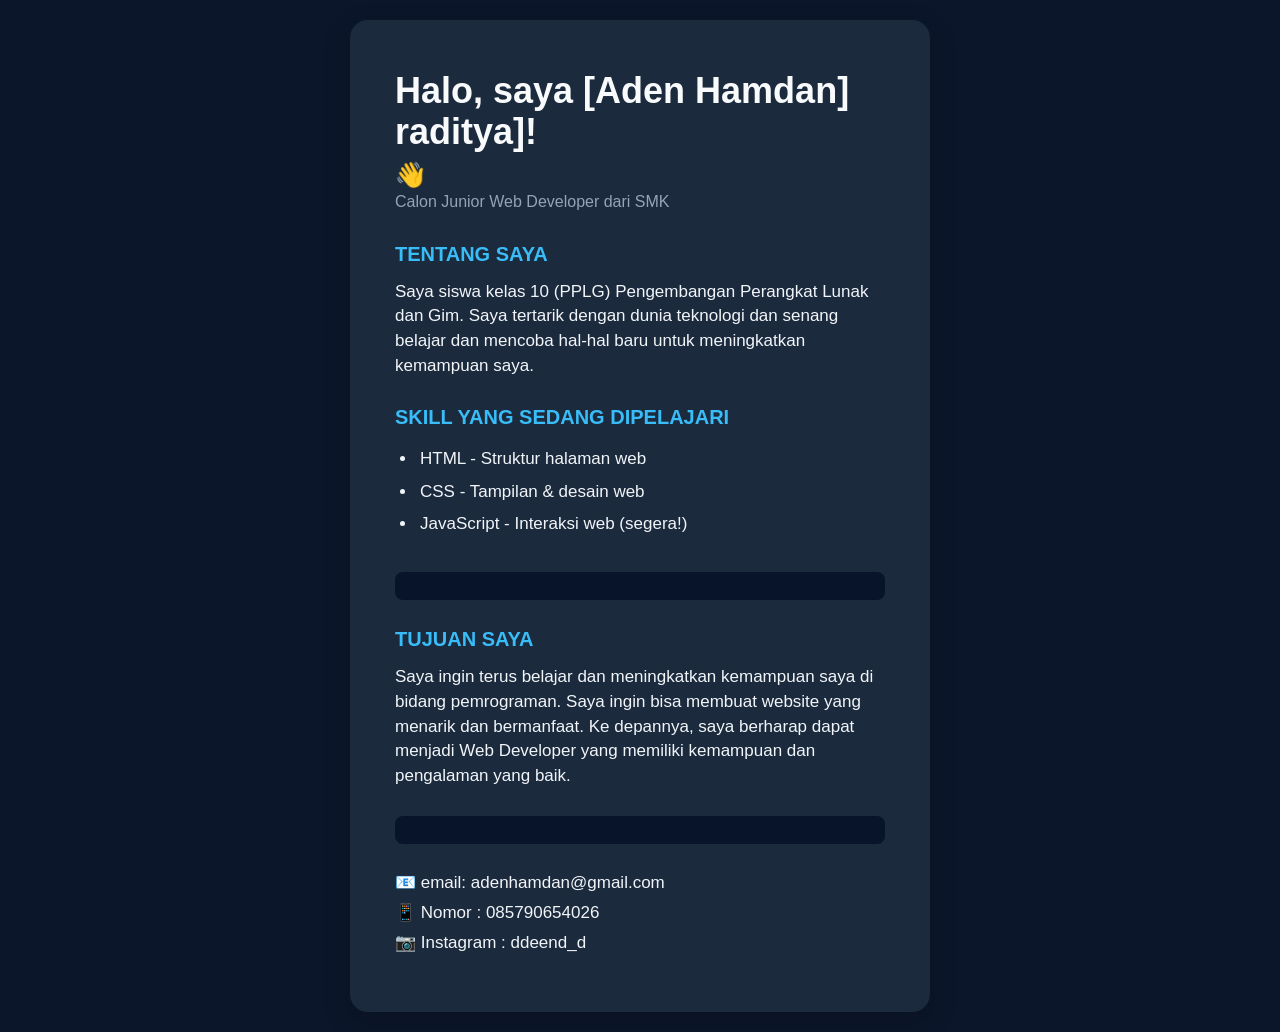
<file: tugas 1/index.html>
<!DOCTYPE html>
<html lang="id">
<head>
    <meta charset="UTF-8">
    <meta name="viewport" content="width=device-width, initial-scale=1.0">
    <title>Portfolio Alda</title>

    <style>
        * {
            margin: 0;
            padding: 0;
            box-sizing: border-box;
        }

        body {
            font-family: Arial, Helvetica, sans-serif;
            background-color: #0b162a;
            color: #f1f5f9;
            min-height: 100vh;

            display: flex;
            justify-content: center;
            align-items: center;

            padding: 20px;
        }

        .container {
            width: 100%;
            max-width: 580px;
            background-color: #1c2a3d;
            border-radius: 18px;
            padding: 50px 45px;
            box-shadow: 0 10px 30px rgba(0, 0, 0, 0.15);
        }

        h1 {
            font-size: 36px;
            line-height: 1.15;
            margin-bottom: 8px;
            color: #f8fafc;
        }

        .wave {
            font-size: 24px;
            margin-bottom: 4px;
        }

        .subtitle {
            color: #94a3b8;
            font-size: 16px;
            margin-bottom: 32px;
        }

        h2 {
            color: #38bdf8;
            font-size: 20px;
            margin-bottom: 14px;
            font-weight: bold;
        }

        p {
            color: #f1f5f9;
            font-size: 17px;
            line-height: 1.45;
            margin-bottom: 28px;
        }

        ul {
            margin-left: 22px;
            margin-bottom: 32px;
        }

        li {
            color: #f1f5f9;
            font-size: 17px;
            line-height: 1.9;
            padding-left: 3px;
        }

        .divider {
            height: 28px;
            background-color: #071429;
            border-radius: 8px;
            margin: 24px 0 28px;
        }

        .contact {
            margin-top: 10px;
        }

        .contact p {
            font-size: 17px;
            margin-bottom: 7px;
            line-height: 1.35;
        }

        @media (max-width: 600px) {
            body {
                padding: 12px;
            }

            .container {
                padding: 35px 28px;
                border-radius: 15px;
            }

            h1 {
                font-size: 30px;
            }

            h2 {
                font-size: 18px;
            }

            p,
            li,
            .contact p {
                font-size: 15px;
            }
        }
    </style>
</head>

<body>

    <div class="container">

        <h1>Halo, saya [Aden Hamdan]<br>raditya]!</h1>

        <div class="wave">👋</div>

        <div class="subtitle">
            Calon Junior Web Developer dari SMK
        </div>

        <h2>TENTANG SAYA</h2>

        <p>
            Saya siswa kelas 10 (PPLG) Pengembangan Perangkat
            Lunak dan Gim. Saya tertarik dengan dunia teknologi dan
            senang belajar dan mencoba hal-hal baru untuk
            meningkatkan kemampuan saya.
        </p>

        <h2>SKILL YANG SEDANG DIPELAJARI</h2>

        <ul>
            <li>HTML - Struktur halaman web</li>
            <li>CSS - Tampilan & desain web</li>
            <li>JavaScript - Interaksi web (segera!)</li>
        </ul>

        <div class="divider"></div>

        <h2>TUJUAN SAYA</h2>

        <p>
            Saya ingin terus belajar dan meningkatkan kemampuan
            saya di bidang pemrograman. Saya ingin bisa membuat
            website yang menarik dan bermanfaat. Ke depannya, saya
            berharap dapat menjadi Web Developer yang memiliki
            kemampuan dan pengalaman yang baik.
        </p>

        <div class="divider"></div>

        <div class="contact">
            <p>📧 email: adenhamdan@gmail.com</p>
            <p>📱 Nomor : 085790654026</p>
            <p>📷 Instagram : ddeend_d</p>
        </div>

    </div>

</body>
</html>
</file>
